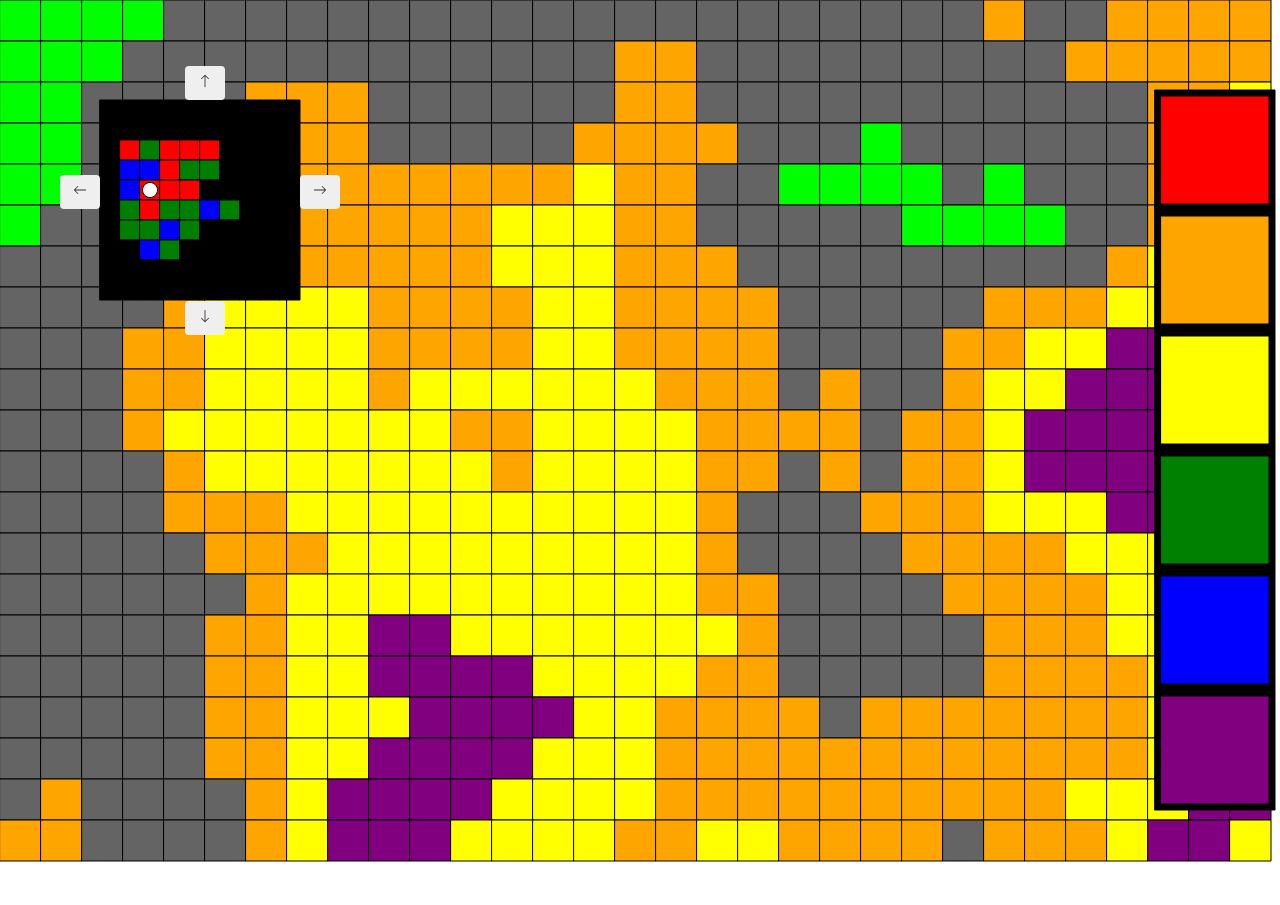
<file: index.html>
<!DOCTYPE html>
<html lang="">

<head>

  <meta charset="utf-8">
  <meta name="viewport" content="width=device-width, initial-scale=1.0">

  <title>++.js</title>

  <script src="./p5js/p5.js"></script>
  <script src="./p5js/addons/p5.sound.min.js"></script>
  <link rel="stylesheet" href="https://cdn.jsdelivr.net/npm/bootstrap@4.5.3/dist/css/bootstrap.min.css" integrity="sha384-TX8t27EcRE3e/ihU7zmQxVncDAy5uIKz4rEkgIXeMed4M0jlfIDPvg6uqKI2xXr2" crossorigin="anonymous">
  <link rel="stylesheet" href="https://maxcdn.bootstrapcdn.com/bootstrap/3.3.7/css/bootstrap.min.css">
  <link rel="stylesheet" href="style.css">

    
  <!-- <link rel="stylesheet" href="style.css"> -->
  
  <script src="gamestate.js"></script>
  <script src="gui.js"></script>
  <script src="input.js"></script>
  <script src="level.js"></script>
  <script src="player.js"></script>

  <script src="sketch.js"></script>

</head>

<body style="overflow:hidden">
</body>

</html>
</file>
<file: style.css>
html, body {
    width: 100%;
    height: 100%;
    margin: 0px;
    border: 0;
    overflow: hidden; /*  Disable scrollbars */
    display: block;  /* No floating content on sides */
}
</file>
